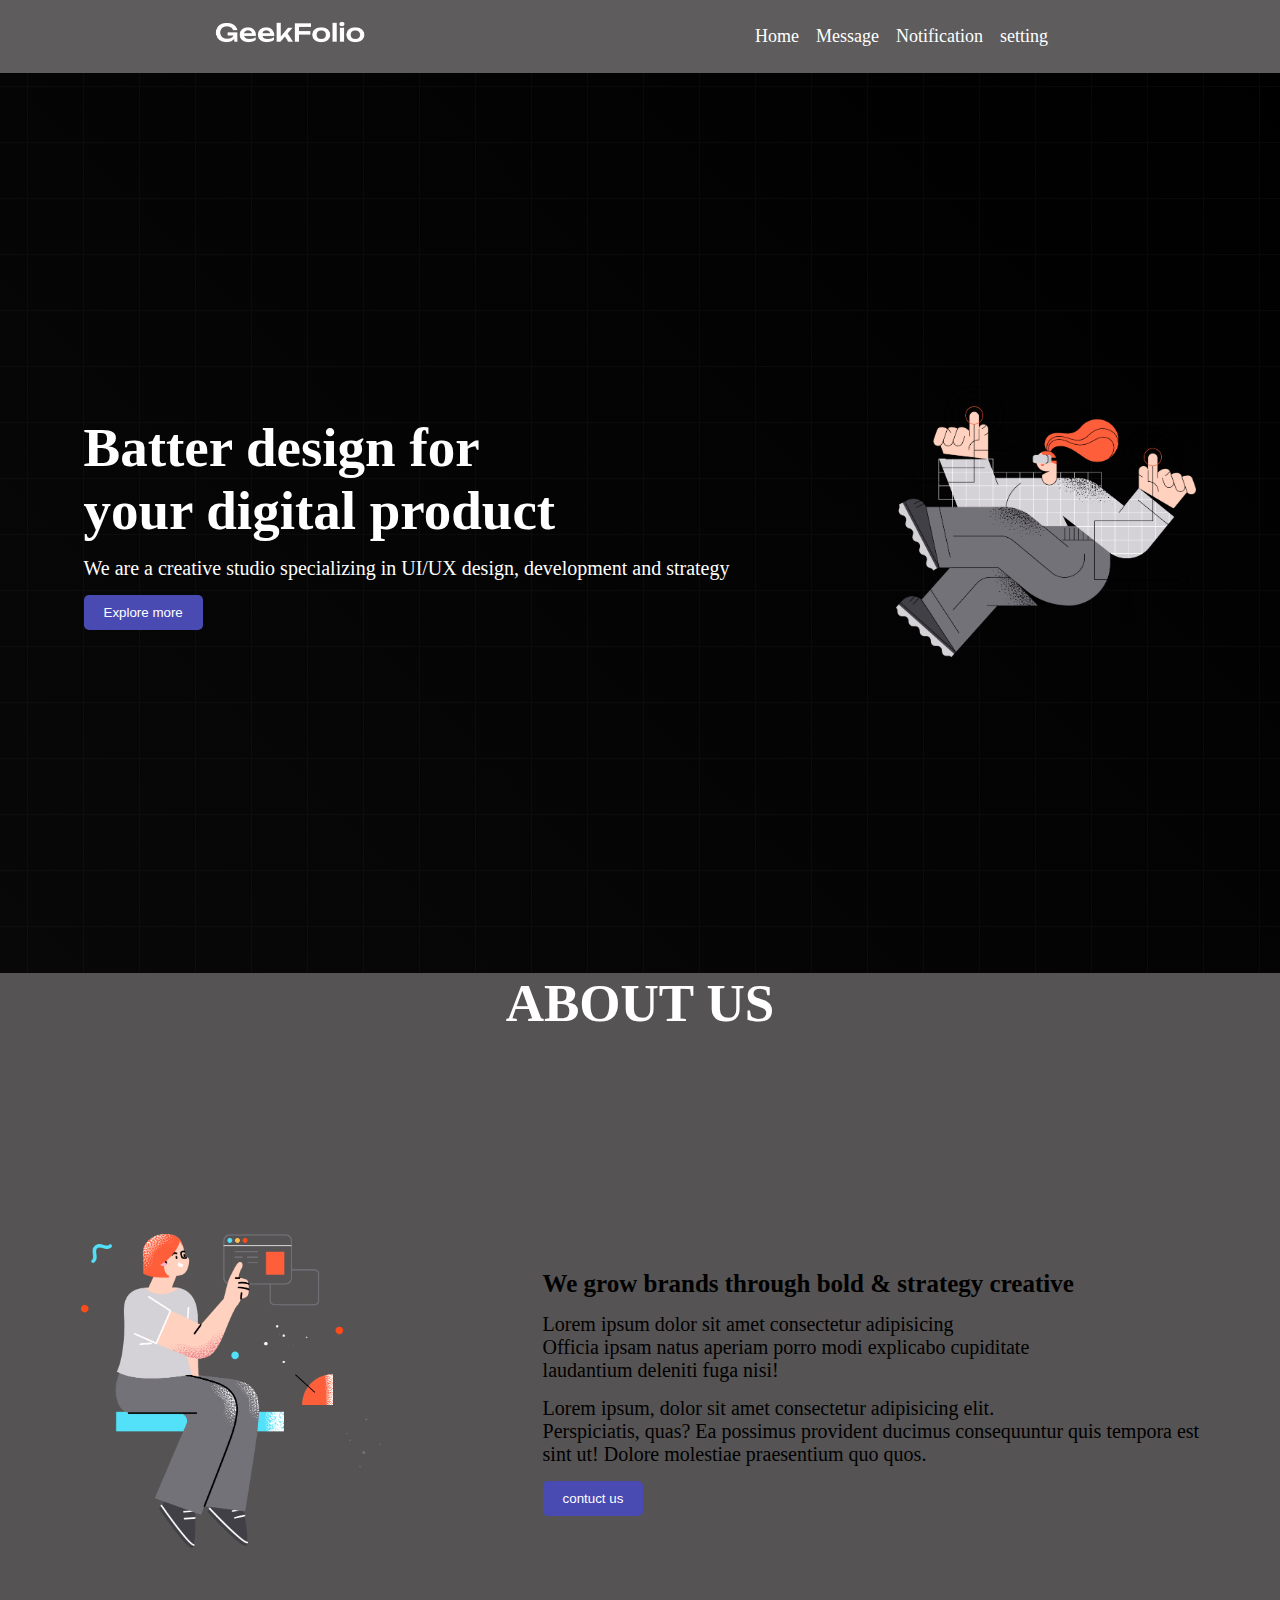
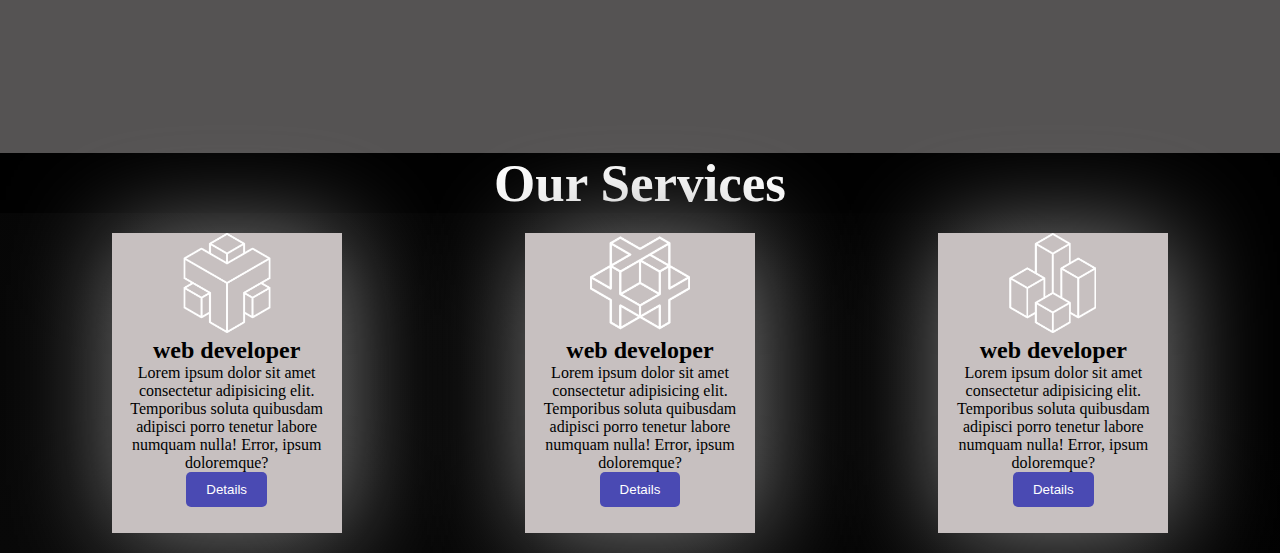
<file: index.html>
<!DOCTYPE html>
<html lang="en">

<head>
    <meta charset="UTF-8">
    <meta name="viewport" content="width=device-width, initial-scale=1.0">
    <link rel="stylesheet" href="style.css">
    <title>my first web design</title>
</head>

<body>
    <!-- navbar section -->
    <header>
        <nav>
            <div class="menu-container">
                <div class="logo">
                    <img class="logo-photo" src="logo/logo-light.png" alt="">
                </div>
                <div class="menu">
                    <li class="item">Home </li>
                    <li class="item">Message</li>
                    <li class="item">Notification</li>
                    <li class="item">setting</li>
                </div>
            </div>
        </nav>
    </header>


    <main>
        <!-- banner section -->
        <section>
            <div class="banner-container">
                <div class="banner-text">
                    <h1 class="heading">Batter design for <br> your digital product</h1>
                    <p class="paragraph">We are a creative studio specializing in UI/UX design, development and strategy
                    </p>
                    <button class="btn">Explore more</button>
                </div>
                <div class="banner-photo">
                    <img class="img" src="/img/banner.png" alt="">
                </div>
            </div>
        </section>


        <!-- about section -->
        <section>
            <h1 class="about">ABOUT US</h1>
            <div class="about-continer">
                <div class="about-img">
                    <img class="img" src="/img/about img.png" alt="">
                </div>
                <div class="about-text">
                    <h1 class="about-heading">We grow brands through bold & strategy creative</h1>
                    <p class="about-paragraph">Lorem ipsum dolor sit amet consectetur adipisicing <br> Officia ipsam
                        natus aperiam porro modi explicabo cupiditate <br> laudantium deleniti fuga nisi!</p>

                    <p class="about-paragraph">Lorem ipsum, dolor sit amet consectetur adipisicing elit. <br>
                        Perspiciatis, quas? Ea possimus provident ducimus consequuntur quis tempora est <br> sint ut!
                        Dolore molestiae praesentium quo quos.</p>

                    <button class="btn">contuct us</button>
                </div>
            </div>
        </section>

        <!-- our services -->
        <section>
            <h1 class="our-heading">Our Services</h1>
            <div class="our-container">
                <div class="box-1">
                    <img class="our-icon" src="/img/our img 1.png" alt="">
                    <h2>web developer</h2>
                    <p>Lorem ipsum dolor sit amet consectetur adipisicing elit. Temporibus soluta quibusdam adipisci
                        porro tenetur labore numquam nulla! Error, ipsum doloremque?</p>
                    <button class="btn">Details</button>
                </div>
                <div class="box-1">
                    <img class="our-icon" src="/img/our img 2.png" alt="">
                    <h2>web developer</h2>
                    <p>Lorem ipsum dolor sit amet consectetur adipisicing elit. Temporibus soluta quibusdam adipisci
                        porro tenetur labore numquam nulla! Error, ipsum doloremque?</p>
                    <button class="btn">Details</button>
                </div>
                <div class="box-1">
                    <img class="our-icon" src="/img/our img 3.png" alt="">
                    <h2>web developer</h2>
                    <p>Lorem ipsum dolor sit amet consectetur adipisicing elit. Temporibus soluta quibusdam adipisci
                        porro tenetur labore numquam nulla! Error, ipsum doloremque?</p>
                    <button class="btn">Details</button>
                </div>
            </div>
        </section>
    </main>
    <footer>

    </footer>
</body>

</html>
</file>
<file: style.css>
/* univarsel tag */
* {
    margin: 0;
    padding: 0;
}

/* this is navbar section */
.menu-container {
    background-color: rgb(94, 92, 92);
    color: white;
    padding: 20px;
    list-style: none;
    display: flex;
    align-items: center;
    justify-content: space-around;

}

.logo-photo {
    width: 150px;
}

.menu {
    display: flex;
}

.item {
    margin-right: 10px;
    padding-right: 7px;
    font-size: 18px;
    cursor: pointer;
}

.item:hover {
    color: red;
}


/* this is banner section */
.banner-container {
    display: flex;
    justify-content: space-around;
    height: 100vh;
    /* border: 2px solid red; */
    align-items: center;
    color: white;
    background-image: url(/img/background.png), linear-gradient(45deg, rgb(8, 8, 8), #000);
}

.heading {
    font-size: 55px;
    font-weight: bold;
}

.paragraph {
    font-size: 20px;
    margin-top: 15px;
    margin-bottom: 15px;
}

.btn {
    background-color: rgb(74, 74, 179);
    padding: 10px 20px;
    color: white;
    border: none;
    border-radius: 5px;
}

.btn:hover {
    background-color: red;
}

.banner-photo {}

.img {
    width: 300px;
}

/* about section */

.about {
    color: white;
    font-size: 53px;
    text-align: center;
    /* margin-top: 10px;
    margin-bottom: 10px; */
    background-color: rgb(85, 83, 83);
}

.about-continer {
    display: flex;
    justify-content: space-around;
    align-items: center;
    background-color: rgb(85, 83, 83);
    height: 80vh;
   

}

.about-heading{
    font-size: 25px;
    font-weight: bold;
}

.about-paragraph{
    font-size: 20px;
    margin-top: 15px;
    margin-bottom: 15px;
}


/* our section */
.our-heading{
    color: white;
    font-size: 53px;
    text-align: center;
    /* margin-top: 10px;
    margin-bottom: 10px; */
    background-color:black;
}

.our-container{
    display: flex;
    justify-content: space-around;
    padding: 20px;
    background-image:linear-gradient(45deg, rgb(8, 8, 8), #000);
}

.box-1{
    width: 230px;
    height: 300px;
    box-shadow: 20px 50px 50px 50px gray;
    background-color: rgb(199, 192, 192);
    text-align: center;
   box-shadow:  4px  2px 105px gray;;
}

.our-icon{
    width: 100px;
}
</file>
